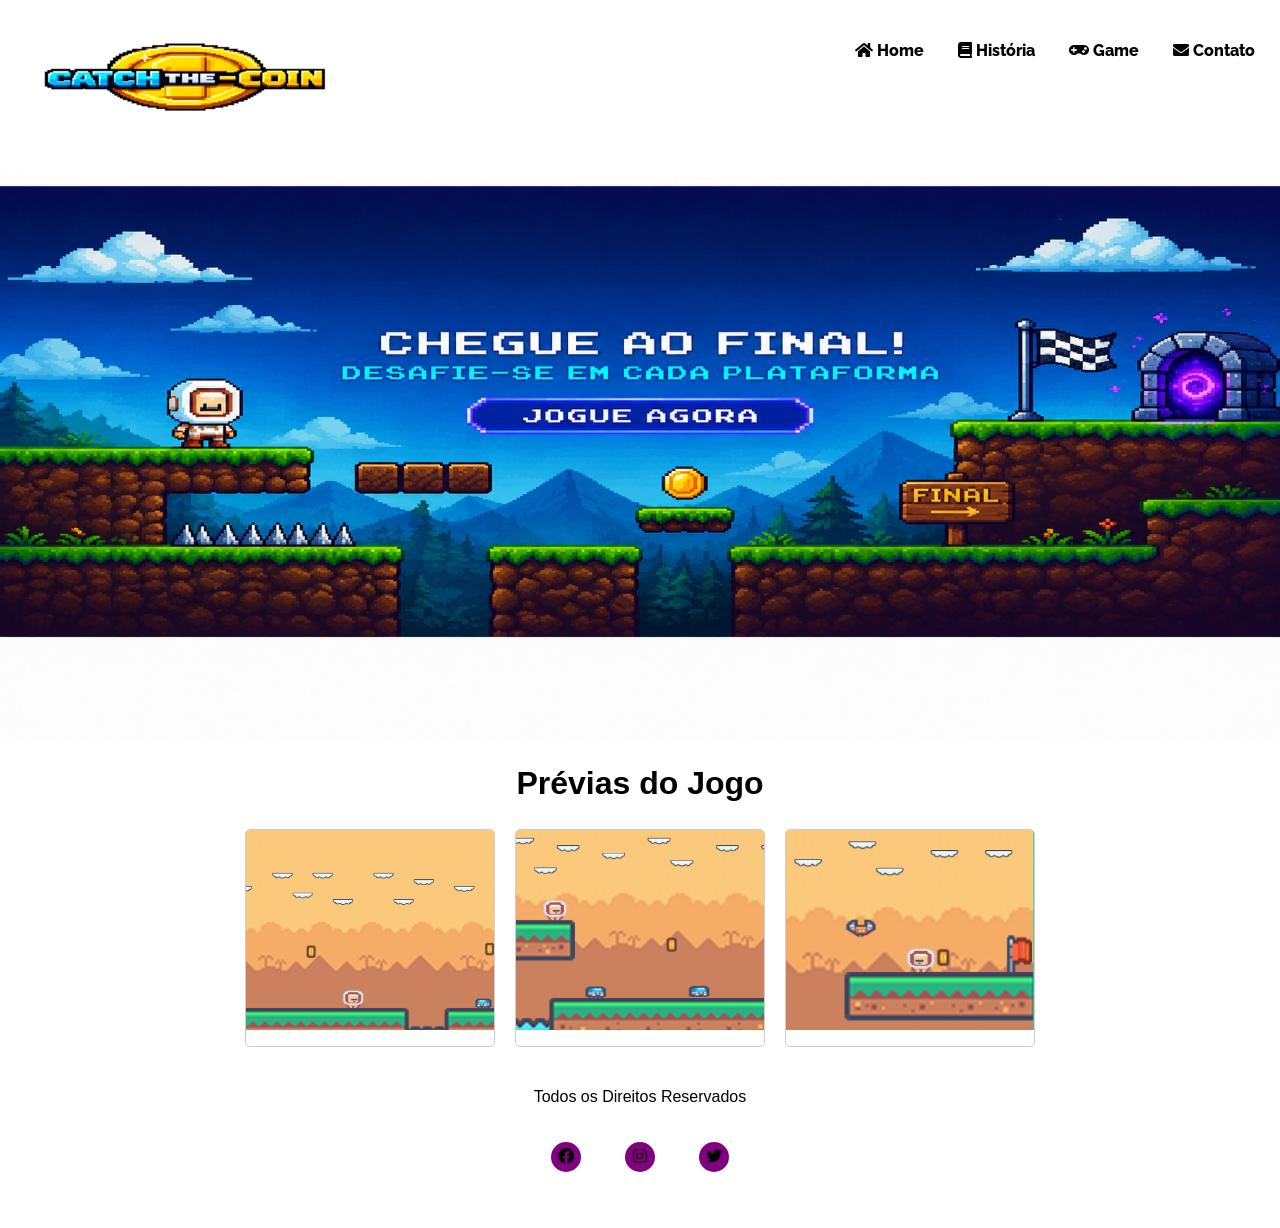
<file: index.html>
<!DOCTYPE html>
<html lang="pt-br">
<head>
    <meta charset="UTF-8">
    <meta name="viewport" content="width=device-width, initial-scale=1.0">
    <title>CD Games</title>
    <link rel="shortcut icon" href="Imagens/CDgames.png">

    <link rel="preconnect" href="https://fonts.googleapis.com">
    <link rel="preconnect" href="https://fonts.gstatic.com" crossorigin>
    <link href="https://fonts.googleapis.com/css2?family=Raleway:wght@300;600;800&display=swap" rel="stylesheet">
    
    <link rel="stylesheet" type="text/css" href="css/estilo.css">
    <link rel="stylesheet" type="text/css" href="css/all.min.css">
</head>
<body>
    <header>
        <a href="index.html" title="Home"> <!--classifica a pagina como home-->
            <img src="Imagens/logosemfundo2.png" alt="Catch the Coin" title="Catch the Coin" class="logo"><!--add o logo no site-->
        </a>
        <a href="javascript:mostrarmenu()" class="menu">
            <i class="fas fa-bars"></i>
       </a> 
        <nav>
            <ul>
                <li>
                    <a href="index.html" title="Home"> <!--Adcionando os icones como botão de navegação-->
                        <i class="fas fa-home" ></i>
                        Home
                    </a>
                </li>
                <li>
                    <a href="historia.html" title="Historia">
                        <i class="fas fa-book"></i>
                        História
                    </a>
                </li>
                <li>
                    <a href="jogo/index.html" title="Game">
                        <i class="fas fa-gamepad"></i>
                        Game
                    </a>
                </li>
                <li>
                    <a href="contato.html" title="Contato">
                        <i class="fas fa-envelope"></i>
                        Contato
                    </a>
                </li>
            </ul>
        </nav>
    </header>
    <div class="banner">
        <img src="Imagens/bannercomopersonagemdogame.png" alt="Banner" title="Banner">
    </div>
    <main>
        <h1>Prévias do Jogo</h1>
        <div class="grid">
            <div class="coluna">
                <img src="Imagens/imagemdojogo1.png" alt="Imagem1" title="Imagem1"><!--add a imagem do jogo na grid-->
                <p></p><!--Coloca o nome em baixo da imagem-->
            </div> 
            <div class="coluna">
                <img src="Imagens/imagemdojogo2.png" alt="Imagem2" title="Imagem2"><!--add a imagem do jogo na grid-->
                <p></p><!--Coloca o nome em baixo da imagem-->
            </div>
            <div class="coluna">
                <img src="Imagens/imagemjogo3.png" alt="Imagem3" title="Imagem3"><!--add a imagem do jogo na grid-->
                <p></p><!--Coloca o nome em baixo da imagem-->
            </div>       
            
    </main>
    <footer>
        <p>Todos os Direitos Reservados</p>
        <p>
            <a href="Https://facebook.com" title="Fecebook">
                <i class="fab fa-facebook"></i><!--esse esta como fab por conta que é de marca -->
            </a>        
            <a href="Https://Instagram.com" title="Instagram">
                <i class="fab fa-instagram"></i><!--esse esta como fab por conta que é de marca -->
            </a>
            <a href="Https://twitter.com" title="Twitter">
                <i class="fab fa-twitter"></i><!--esse esta como fab por conta que é de marca -->
            </a>
        </p>
    </footer>
    <script><!--cria um script que tira e retira a barra de navegação---->
        function mostrarmenu() {document.querySelector("header nav").classList.toggle("mostrar")}
    </script>
</body>
</html>
</file>
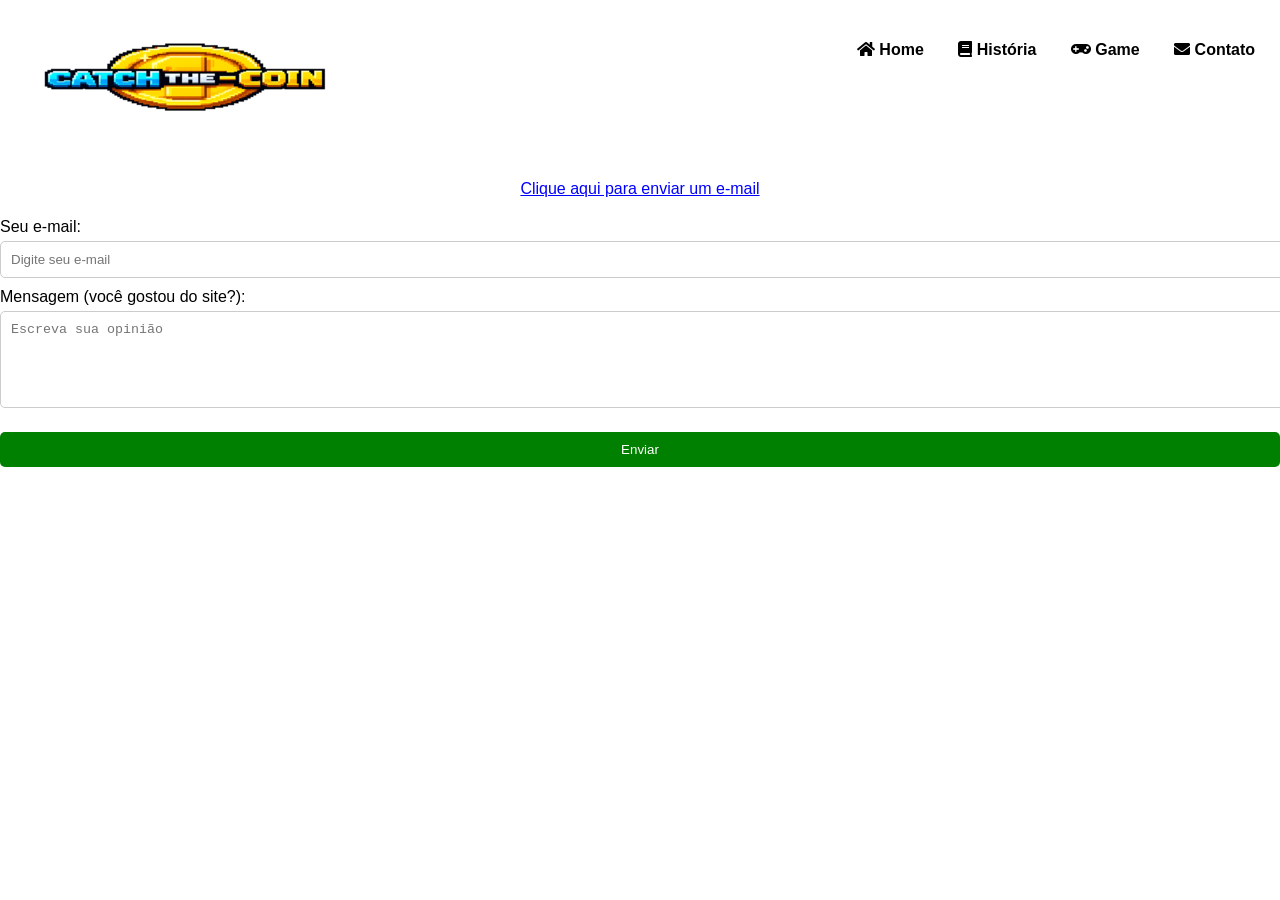
<file: contato.html>
<!DOCTYPE html>
<html lang="pt-br">
<head>
  <meta charset="UTF-8">
  <meta name="viewport" content="width=device-width, initial-scale=1.0">
  <title>CD Games</title>
  <link rel="shortcut icon" href="Imagens/CDgames.png">
  <link rel="stylesheet" href="css/estilo.css">
  <link rel="stylesheet" type="text/css" href="css/all.min.css">

  
</head>
<body>
    <header>
        <a href="index.html" title="Home"> <!--classifica a pagina como home-->
            <img src="Imagens/logosemfundo2.png" alt="Catch the Coin" title="Catch the Coin" class="logo"><!--add o logo no site-->
        </a> 
        <a href="javascript:mostrarmenu()" class="menu">
            <i class="fas fa-bars"></i>
       </a>
        <nav>
            <ul>
                <li>
                    <a href="index.html" title="Home"> <!--Adcionando os icones como botão de navegação-->
                        <i class="fas fa-home" ></i>
                        Home
                    </a>
                </li>
                <li>
                    <a href="historia.html" title="Historia">
                        <i class="fas fa-book"></i>
                        História
                    </a>
                </li>
                <li>
                    <a href="jogo/index.html" title="Game">
                        <i class="fas fa-gamepad"></i>
                        Game
                    </a>
                </li>
                <li>
                    <a href="contato.html" title="Contato">
                        <i class="fas fa-envelope"></i>
                        Contato
                    </a>
                </li>
            </ul>
        </nav>
    </header>

  <div class="container contato">
    <h1>Contato</h1>

    <!-- Link de e-mail -->
    <a class="email-link" href="mailto:seuemail@exemplo.com">
      Clique aqui para enviar um e-mail
    </a>

    <!-- Formulário -->
    <form id="formContato">
      
      <label for="email">Seu e-mail:</label>
      <input type="email" id="email" placeholder="Digite seu e-mail">
      <div class="erro" id="erroEmail"></div>

      <label for="mensagem">Mensagem (você gostou do site?):</label>
      <textarea id="mensagem" rows="5" placeholder="Escreva sua opinião"></textarea>
      <div class="erro" id="erroMensagem"></div>

      <button type="submit">Enviar</button>
    </form>
  </div>

  <script>
    const form = document.getElementById("formContato");

    form.addEventListener("submit", function(event) {
      event.preventDefault();

      let email = document.getElementById("email").value.trim();
      let mensagem = document.getElementById("mensagem").value.trim();

      let erroEmail = document.getElementById("erroEmail");
      let erroMensagem = document.getElementById("erroMensagem");

      erroEmail.textContent = "";
      erroMensagem.textContent = "";

      let valido = true;

      // valida e-mail simples
      let regexEmail = /^[^\s@]+@[^\s@]+\.[^\s@]+$/;

      if (!regexEmail.test(email)) {
        erroEmail.textContent = "Digite um e-mail válido.";
        valido = false;
      }

      if (mensagem.length < 5) {
        erroMensagem.textContent = "A mensagem deve ter pelo menos 5 caracteres.";
        valido = false;
      }

      if (valido) {
        alert("Formulário enviado com sucesso!");
        form.reset();
      }
    });
  </script>
  <script><!--cria um script que tira e retira a barra de navegação---->
        function mostrarmenu() {document.querySelector("header nav").classList.toggle("mostrar")}
    </script>

</body>
</html>
</file>
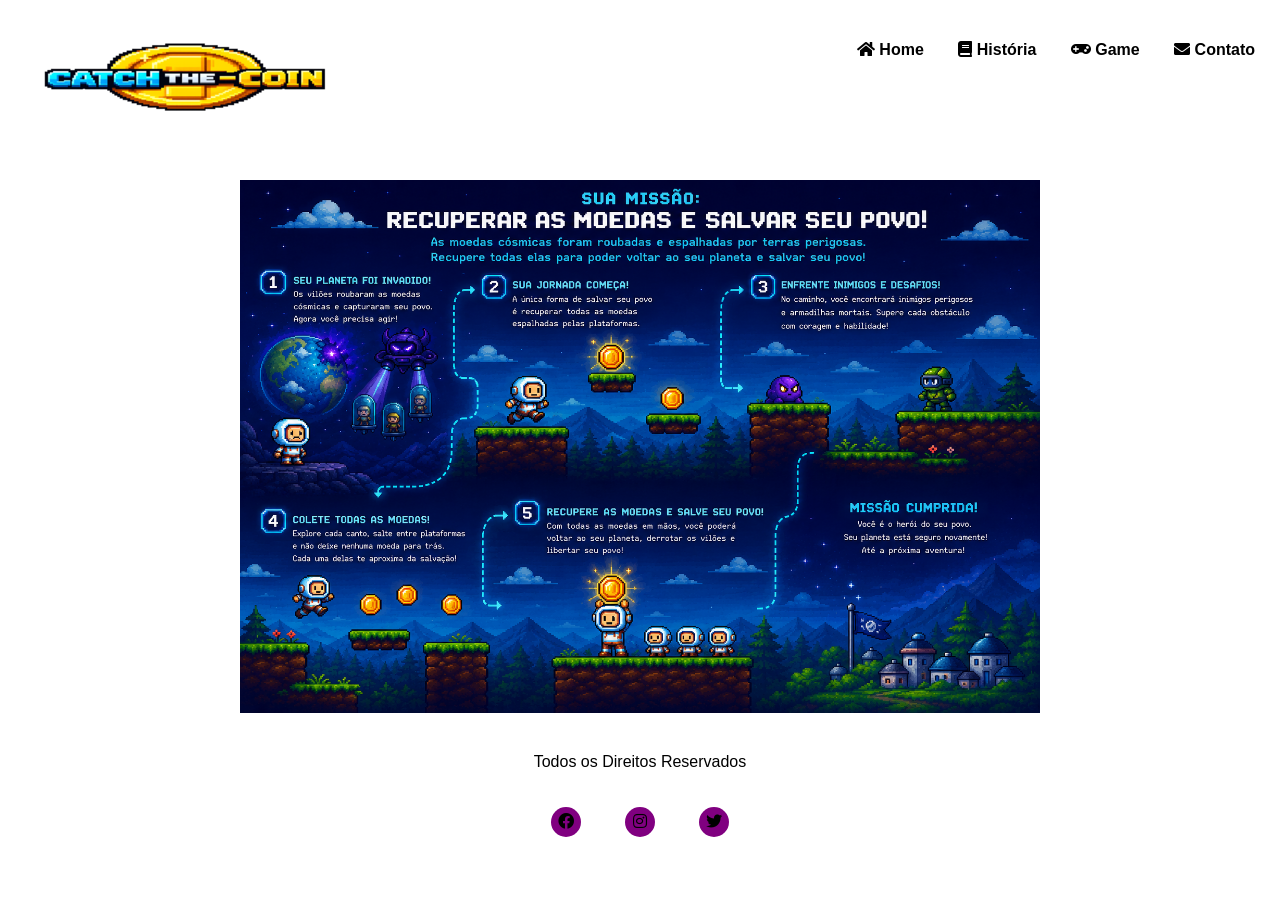
<file: historia.html>
<!DOCTYPE html>
<html lang="pt-br">
<head>
    <meta charset="UTF-8">
    <meta name="viewport" content="width=device-width, initial-scale=1.0">
    <title>CD Games</title>
    <link rel="shortcut icon" href="Imagens/CDgames.png">
    
    <link rel="stylesheet" type="text/css" href="css/estilo.css">
    <link rel="stylesheet" type="text/css" href="css/all.min.css">
</head>
<body>
    <header>
        <a href="index.html" title="Home"> <!--classifica a pagina como home-->
            <img src="Imagens/logosemfundo2.png" alt="Catch the Coin" title="Catch the Coin" class="logo"><!--add o logo no site-->
        </a> 
        <a href="javascript:mostrarmenu()" class="menu">
            <i class="fas fa-bars"></i>
       </a>
        <nav>
            <ul>
                <li>
                    <a href="index.html" title="Home"> <!--Adcionando os icones como botão de navegação-->
                        <i class="fas fa-home" ></i>
                        Home
                    </a>
                </li>
                <li>
                    <a href="historia.html" title="Historia">
                        <i class="fas fa-book"></i>
                        História
                    </a>
                </li>
                <li>
                    <a href="jogo/index.html" title="Game">
                        <i class="fas fa-gamepad"></i>
                        Game
                    </a>
                </li>
                <li>
                    <a href="contato.html" title="Contato">
                        <i class="fas fa-envelope"></i>
                        Contato
                    </a>
                </li>
            </ul>
        </nav>
    </header>
    
    <main>
        <h1>História do Jogo</h1>
        <div class="historia">
        <img src="Imagens/Bannerhistoria.png" alt="Banner" title="Banner" class="historia">
    </div>   
            
    </main>
    <footer>
        <p>Todos os Direitos Reservados</p>
        <p>
            <a href="Https://facebook.com" title="Fecebook">
                <i class="fab fa-facebook"></i><!--esse esta como fab por conta que é de marca -->
            </a>        
            <a href="Https://Instagram.com" title="Instagram">
                <i class="fab fa-instagram"></i><!--esse esta como fab por conta que é de marca -->
            </a>
            <a href="Https://twitter.com" title="Twitter">
                <i class="fab fa-twitter"></i><!--esse esta como fab por conta que é de marca -->
            </a>
        </p>
    </footer>
    <script><!--cria um script que tira e retira a barra de navegação---->
        function mostrarmenu() {document.querySelector("header nav").classList.toggle("mostrar")}
    </script>
</body>
</html>
</file>
<file: css/estilo.css>
body{
    margin: 0;
    padding: 0;
    font-family: Raleway, arial;
    font-size: 16px;
    padding-top: 100px;/*para descer o banner de nao deixar ele sumir no topo*/
}
header{
    width: 100%;
    background: #fff;
    padding: 10px;
    box-sizing: border-box;
    display: inline-block;
    position: fixed;/*para fixar a barra de bavegação no topo*/
    top: 0;/*para nao descer todo o site para baixo*/
}
.logo{
    background: transparent;
}
header nav{ /* configurando apenas o nav que esta no header*/
    float: right;
}
header nav ul{ /*configurando apenas os UL que estão em na*/
    list-style: none; /*utilizado para tirar os simbolos das listas*/
}
header nav ul li{ /*vai formatar todos os LI dentro do nav*/
    display: inline-block; /*utilizado para deixar um nav do lado do outro*/
    margin: 15px; /*deixa os nav dentro do LI espaçados*/
    transition: all 0.5s;/*para colocar o efeito de fade quando o navi mudar a cor ao passar o mouse em cima*/
}
header nav ul li a{ /*vai formatar todos os A dentro do nav*/
    text-decoration: none; /*tira o sublinhado dos icones*/
    color: #000;
    font-weight: 800; /*define a grossura da fonte*/
}
/*para fazer os nav mudar de cor quando passarmos o maouse por cima fazemos assim na parte de baixo*/
header nav ul li a:hover{/*nao pode ter espaço entre o a:hover*/
    color: #f00;
}
.banner img {
  width: 100%;
}
main h1, footer p{/*aproveitando a mesma centralização do main subtitulo e do footer*/
    text-align: center; /*vai deuxar o texto do h1 centralizado na tela*/
    font-family: Arial, Helvetica, sans-serif;
}
footer p{
    font-size: medium;
}
/*ainda em main vamos restringir a grid para ela nao pegar toda a tela*/
main{
    width: 800px;
    margin: auto; /*faz a esquerda e direita ficar com a mesma margem*/
}
.grid{
    display: grid;
    grid-template-columns: repeat(3, 1fr); /*caso salve assim as imagens vao invadir a grid uma da outra para evitarmos isso fazemos a seguinte forma*/
    gap: 10px;/*espaço entre elas*/
}
.grid .coluna img{/* img é a imagem dentro da coluna*/
    width: 100%; /*Vai deixar os 100% ddos 33%*/
    height: 200px;      /* mesma altura para todas */
    object-fit: cover;  /* corta sem deformar */
    display: block;
}
.grid .coluna{
    text-align: center;/*deixa tudo centralizado*/
    border: 1px solid #ccc; /*cria uma box em volta das imagens*/
    border-radius: 5px;
    margin: 5px; /*vai deslocar os quadrados*/
    overflow: hidden; /* evita imagem escapar */
}
footer{
    background: #fff;
    padding: 20px 0;/*deixa apenas em cima em baixo*/

}
footer a{
    background: purple;
    text-decoration: none;
    margin: 20px;
    color: #000;
    border-radius: 100px;/*tira o quadrado branco*/
    width: 30px;
    height: 30px;/*ambos deixa todos os fundos do mesmo tamanho idenpendenet do formato da icone*/
    display: inline-block;/*faz as imagens obdecer a regra de cima*/
    line-height: 30px;/*centraliza os icone na altura da linha alihando eles no centro porem tem que ser o mesmo tamanha do height ali de cima*/
    transition: all 0.5s;
}
footer a:hover{
    background: #f00;
    color: #fff;
}
.menu{
    display: none;
}
.mostrar{
    display: block;
}
.historia {
    max-width: 100%;
    height: auto;
}
.contato{
    body {
      font-family: Arial, sans-serif;
      background: #f4f4f4;
      margin: 0;
      padding: 0;
    }

    .container {
      max-width: 500px;
      margin: 50px auto;
      background: white;
      padding: 20px;
      border-radius: 10px;
      box-shadow: 0 0 10px rgba(0,0,0,0.1);
    }

    h1 {
      text-align: center;
    }

    a.email-link {
      display: block;
      text-align: center;
      margin-bottom: 20px;
      color: blue;
    }

    label {
      display: block;
      margin-top: 10px;
    }

    input, textarea {
      width: 100%;
      padding: 10px;
      margin-top: 5px;
      border-radius: 5px;
      border: 1px solid #ccc;
    }

    button {
      margin-top: 15px;
      width: 100%;
      padding: 10px;
      background: green;
      color: white;
      border: none;
      border-radius: 5px;
      cursor: pointer;
    }

    button:hover {
      background: darkgreen;
    }

    .erro {
      color: red;
      font-size: 14px;
      margin-top: 5px;
    }
}
@media (max-width: 420px) {
    .banner{
        display: none; /*vai remover o banner*/
    }
    main{
        width: 100%; /*vai se auto ajustar na tela o layout*/
    }
    h1{
        text-align: center;
        font-size: 35px;
        margin: 50px 0;
        width: 100%;
        display: block;
    }
    .grid{
        grid-template-columns: 100%;/*colocando em 100% as imagens vao ficar um me baixo do outro */
    }
    header nav ul{
        display: block;
        text-align: center;
        margin: 0;/*a margin e o padding zerado serve para centralizar o icones junto com o widht do header de baixo*/
        padding: 0;
    }
    header nav ul li{
        width: 100%;/*deixou os icones um do lado do outro*/
    }
    header nav{
        display: none;/*vai sumir a barra de navegação*/
    }
    header img{
        width: 300px;/*diminui a logo */
    }
    .menu{/*configurando o botão de menu*/
        display: block;
        border:#fff;
        padding: 10px 15px;
        float: right;
        color: #000;
       margin-top: 20px;        
    }
}
</file>
